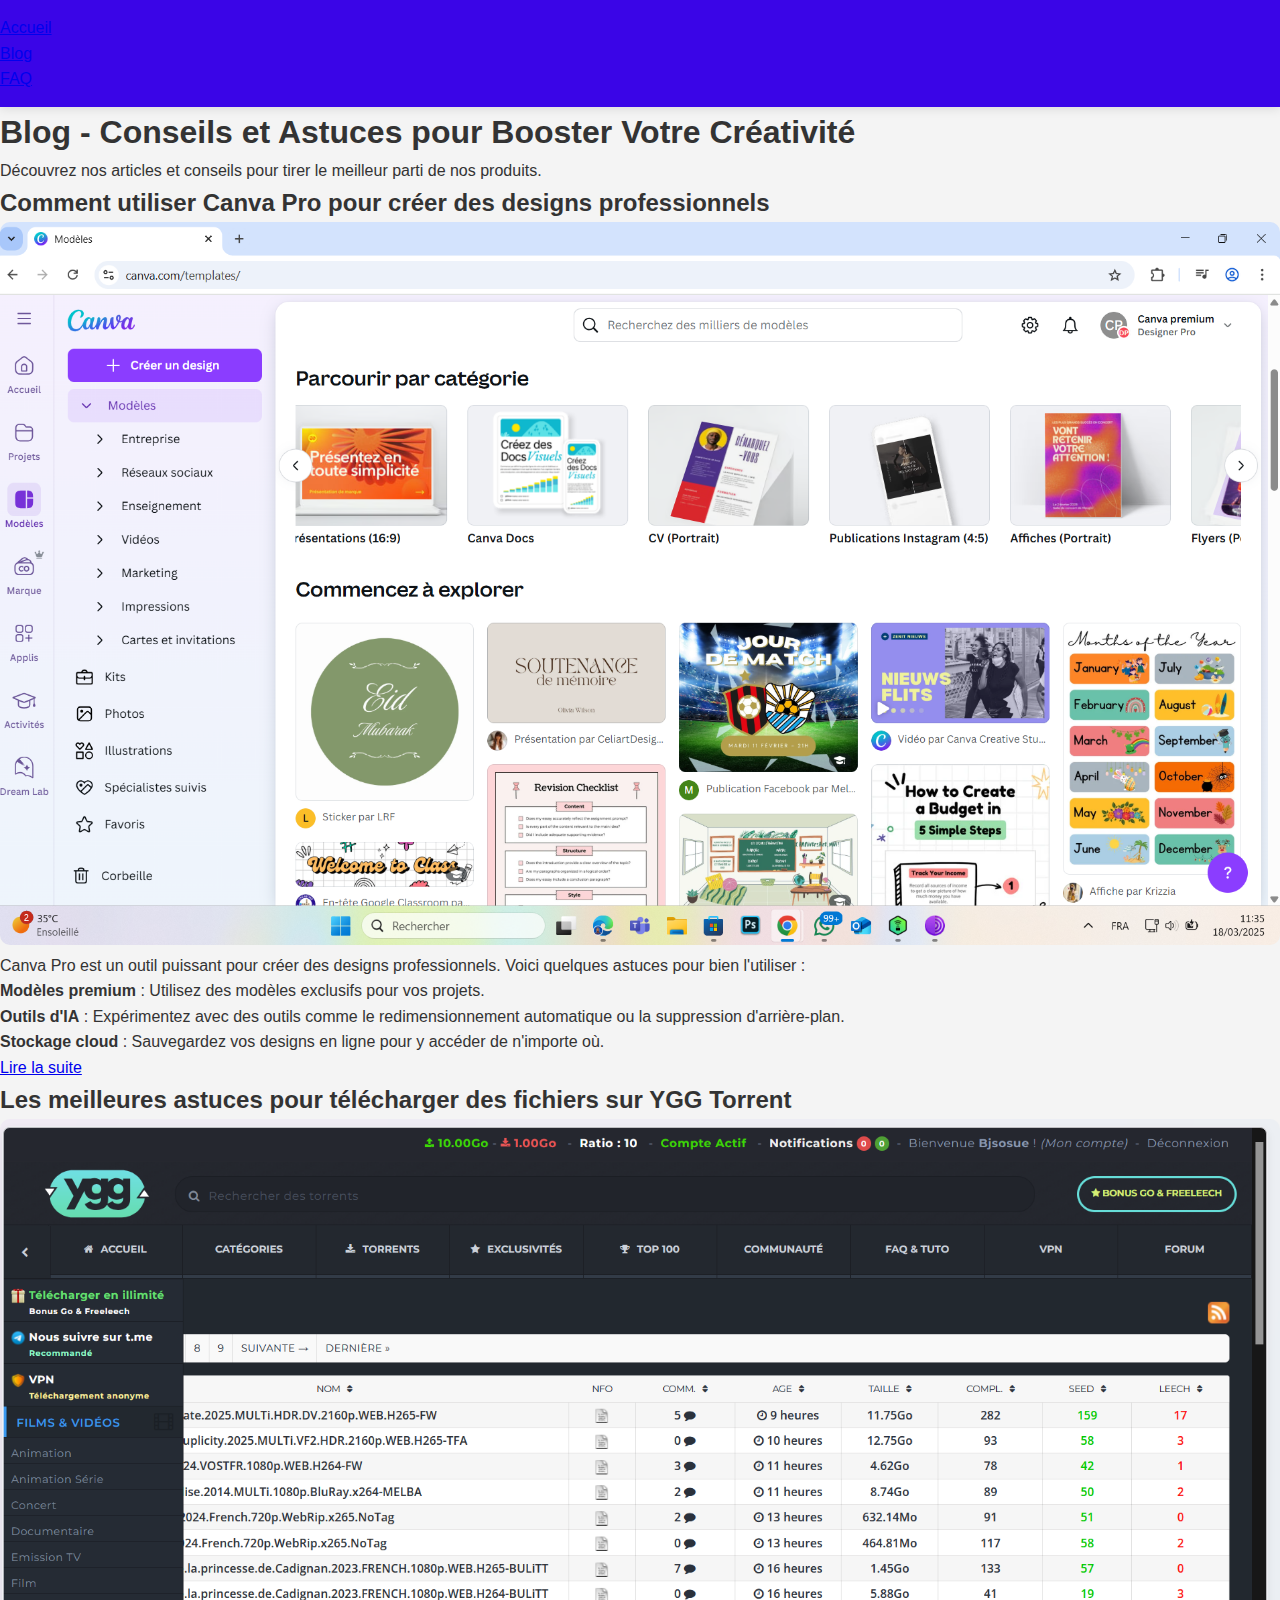
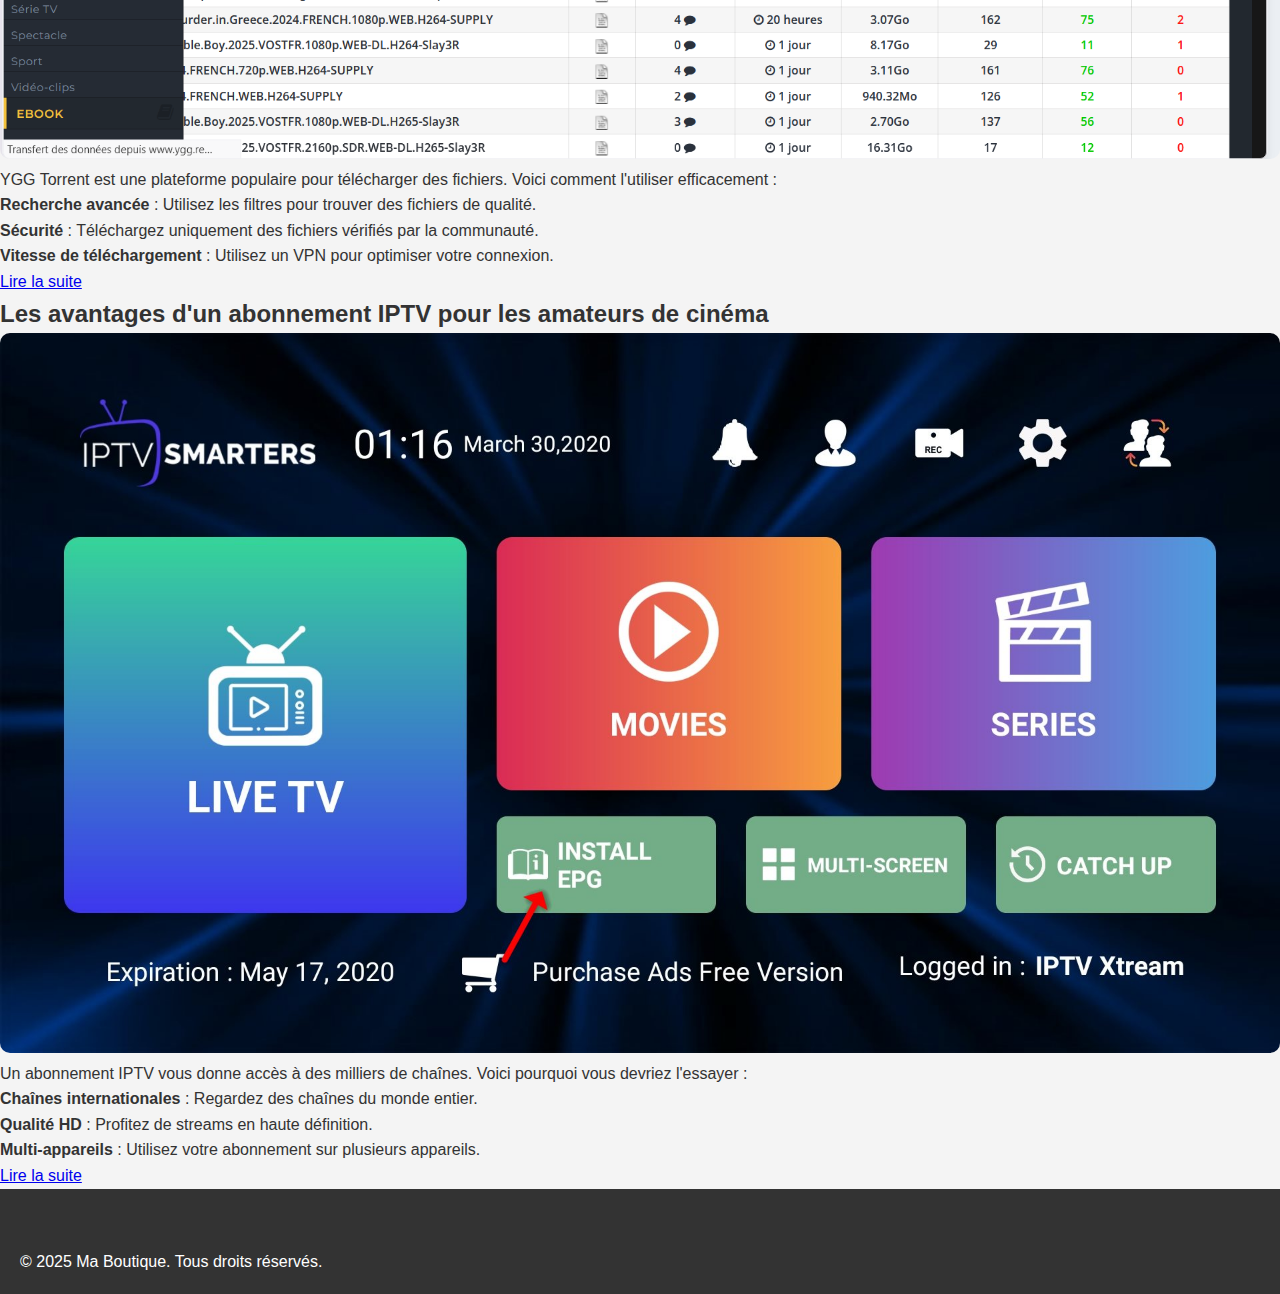
<file: blog.html>
<!DOCTYPE html>
<html lang="fr">
<head>
    <meta charset="UTF-8">
    <meta name="viewport" content="width=device-width, initial-scale=1.0">
    <title>Blog - Ma Boutique</title>
    <link rel="stylesheet" href="style.css">
</head>
<body>
    <!-- HEADER -->
    <header>
        <nav>
            <ul>
                <li><a href="index.html">Accueil</a></li>
                <li><a href="blog.html">Blog</a></li>
                <li><a href="faq.html">FAQ</a></li>
            </ul>
        </nav>
    </header>

    <!-- SECTION BLOG -->
    <section id="blog">
        <h1>Blog - Conseils et Astuces pour Booster Votre Créativité</h1>
        <p>Découvrez nos articles et conseils pour tirer le meilleur parti de nos produits.</p>

        <!-- Article 1 : Canva Pro -->
        <article>
            <h2>Comment utiliser Canva Pro pour créer des designs professionnels</h2>
            <img src="canvaimage.png" alt="Canva Pro Designs" style="width:100%; border-radius:10px;">
            <p>Canva Pro est un outil puissant pour créer des designs professionnels. Voici quelques astuces pour bien l'utiliser :</p>
            <ul>
                <li><strong>Modèles premium</strong> : Utilisez des modèles exclusifs pour vos projets.</li>
                <li><strong>Outils d'IA</strong> : Expérimentez avec des outils comme le redimensionnement automatique ou la suppression d'arrière-plan.</li>
                <li><strong>Stockage cloud</strong> : Sauvegardez vos designs en ligne pour y accéder de n'importe où.</li>
            </ul>
            <!-- Contenu caché -->
            <div class="more-content" style="display: none;">
                <p>Canva Pro offre également des fonctionnalités avancées comme :</p>
                <ul>
                    <li><strong>Collaboration en équipe</strong> : Travaillez en temps réel avec vos collègues.</li>
                    <li><strong>Planification des réseaux sociaux</strong> : Programmez et publiez vos posts directement depuis Canva.</li>
                    <li><strong>1 To de stockage cloud</strong> : Stockez tous vos designs en toute sécurité.</li>
                    <li><strong>Assistance client en ligne</strong> : Obtenez de l'aide rapidement en cas de besoin.</li>
                </ul>
                <p>Canva Pro est idéal pour les professionnels du marketing, les créateurs de contenu et les petites entreprises. Avec ses outils intuitifs et ses ressources abondantes, vous pouvez créer des designs époustouflants en quelques minutes.</p>
            </div>
            <!-- Lien "Lire la suite" -->
            <a href="#" class="read-more">Lire la suite</a>
        </article>

        <!-- Article 2 : YGG Torrent -->
        <article>
            <h2>Les meilleures astuces pour télécharger des fichiers sur YGG Torrent</h2>
            <img src="ygg.png" alt="YGG Torrent" style="width:100%; border-radius:10px;">
            <p>YGG Torrent est une plateforme populaire pour télécharger des fichiers. Voici comment l'utiliser efficacement :</p>
            <ul>
                <li><strong>Recherche avancée</strong> : Utilisez les filtres pour trouver des fichiers de qualité.</li>
                <li><strong>Sécurité</strong> : Téléchargez uniquement des fichiers vérifiés par la communauté.</li>
                <li><strong>Vitesse de téléchargement</strong> : Utilisez un VPN pour optimiser votre connexion.</li>
            </ul>
            <!-- Contenu caché -->
            <div class="more-content" style="display: none;">
                <p>YGG Torrent propose une vaste bibliothèque de fichiers, y compris des films, des séries, des jeux, et des logiciels. Voici quelques conseils supplémentaires :</p>
                <ul>
                    <li><strong>Utilisez un VPN</strong> : Protégez votre anonymat et évitez les restrictions géographiques.</li>
                    <li><strong>Vérifiez les commentaires</strong> : Lisez les avis des autres utilisateurs pour éviter les fichiers malveillants.</li>
                    <li><strong>Respectez les lois locales</strong> : Assurez-vous que le téléchargement est légal dans votre pays.</li>
                </ul>
                <p>YGG Torrent est une excellente ressource pour les amateurs de divertissement et les professionnels à la recherche de fichiers spécifiques.</p>
            </div>
            <!-- Lien "Lire la suite" -->
            <a href="#" class="read-more">Lire la suite</a>
        </article>

        <!-- Article 3 : IPTV -->
        <article>
            <h2>Les avantages d'un abonnement IPTV pour les amateurs de cinéma</h2>
            <img src="iptv.jpg" alt="IPTV" style="width:100%; border-radius:10px;">
            <p>Un abonnement IPTV vous donne accès à des milliers de chaînes. Voici pourquoi vous devriez l'essayer :</p>
            <ul>
                <li><strong>Chaînes internationales</strong> : Regardez des chaînes du monde entier.</li>
                <li><strong>Qualité HD</strong> : Profitez de streams en haute définition.</li>
                <li><strong>Multi-appareils</strong> : Utilisez votre abonnement sur plusieurs appareils.</li>
            </ul>
            <!-- Contenu caché -->
            <div class="more-content" style="display: none;">
                <p>Un abonnement IPTV offre également des avantages supplémentaires :</p>
                <ul>
                    <li><strong>Contenu à la demande</strong> : Regardez vos émissions préférées quand vous le souhaitez.</li>
                    <li><strong>Pas de publicité</strong> : Profitez d'une expérience de visionnage sans interruption.</li>
                    <li><strong>Support technique</strong> : Bénéficiez d'une assistance en cas de problème.</li>
                </ul>
                <p>Que vous soyez un amateur de sport, de films ou de séries, l'IPTV est une solution polyvalente et économique pour vos besoins de divertissement.</p>
            </div>
            <!-- Lien "Lire la suite" -->
            <a href="#" class="read-more">Lire la suite</a>
        </article>
    </section>

    <!-- FOOTER -->
    <footer>
        <p>&copy; 2025 Ma Boutique. Tous droits réservés.</p>
    </footer>

    <!-- JavaScript pour "Lire la suite" -->
    <script>
        // Sélectionner tous les liens "Lire la suite"
        const readMoreLinks = document.querySelectorAll('.read-more');

        // Ajouter un écouteur d'événement à chaque lien
        readMoreLinks.forEach(link => {
            link.addEventListener('click', function (e) {
                e.preventDefault(); // Empêcher le comportement par défaut du lien

                // Trouver le contenu caché associé
                const moreContent = this.previousElementSibling;

                // Basculer l'affichage du contenu caché
                if (moreContent.style.display === 'none' || moreContent.style.display === '') {
                    moreContent.style.display = 'block';
                    this.textContent = 'Lire moins'; // Changer le texte du lien
                } else {
                    moreContent.style.display = 'none';
                    this.textContent = 'Lire la suite'; // Revenir au texte initial
                }
            });
        });
    </script>
</body>
</html>
</file>
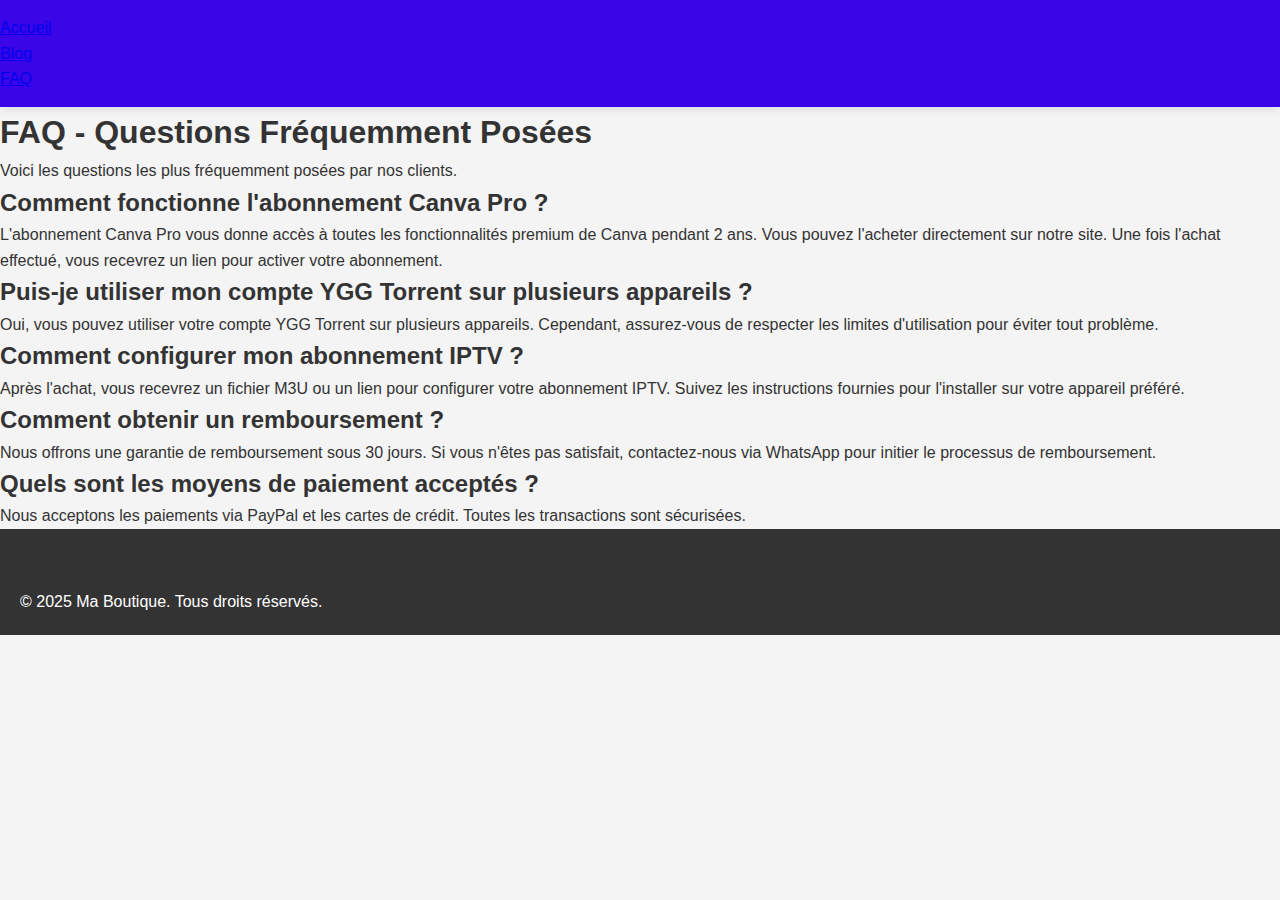
<file: faq.html>
<!DOCTYPE html>
<html lang="fr">
<head>
    <meta charset="UTF-8">
    <meta name="viewport" content="width=device-width, initial-scale=1.0">
    <title>FAQ - Ma Boutique</title>
    <link rel="stylesheet" href="style.css">
</head>
<body>
    <!-- HEADER -->
    <header>
        <nav>
            <ul>
                <li><a href="index.html">Accueil</a></li>
                <li><a href="blog.html" target="_blank">Blog</a></li>
                <li><a href="faq.html" target="_blank">FAQ</a></li>
            </ul>
        </nav>
    </header>

    <!-- SECTION FAQ -->
    <section id="faq">
        <h1>FAQ - Questions Fréquemment Posées</h1>
        <p>Voici les questions les plus fréquemment posées par nos clients.</p>

        <!-- Question 1 : Canva Pro -->
        <div class="faq-item">
            <h2>Comment fonctionne l'abonnement Canva Pro ?</h2>
            <p>L'abonnement Canva Pro vous donne accès à toutes les fonctionnalités premium de Canva pendant 2 ans. Vous pouvez l'acheter directement sur notre site. Une fois l'achat effectué, vous recevrez un lien pour activer votre abonnement.</p>
        </div>

        <!-- Question 2 : YGG Torrent -->
        <div class="faq-item">
            <h2>Puis-je utiliser mon compte YGG Torrent sur plusieurs appareils ?</h2>
            <p>Oui, vous pouvez utiliser votre compte YGG Torrent sur plusieurs appareils. Cependant, assurez-vous de respecter les limites d'utilisation pour éviter tout problème.</p>
        </div>

        <!-- Question 3 : IPTV -->
        <div class="faq-item">
            <h2>Comment configurer mon abonnement IPTV ?</h2>
            <p>Après l'achat, vous recevrez un fichier M3U ou un lien pour configurer votre abonnement IPTV. Suivez les instructions fournies pour l'installer sur votre appareil préféré.</p>
        </div>

        <!-- Question 4 : Remboursements -->
        <div class="faq-item">
            <h2>Comment obtenir un remboursement ?</h2>
            <p>Nous offrons une garantie de remboursement sous 30 jours. Si vous n'êtes pas satisfait, contactez-nous via WhatsApp pour initier le processus de remboursement.</p>
        </div>

        <!-- Question 5 : Paiements -->
        <div class="faq-item">
            <h2>Quels sont les moyens de paiement acceptés ?</h2>
            <p>Nous acceptons les paiements via PayPal et les cartes de crédit. Toutes les transactions sont sécurisées.</p>
        </div>
    </section>

    <!-- FOOTER -->
    <footer>
        <p>&copy; 2025 Ma Boutique. Tous droits réservés.</p>
    </footer>
</body>
</html>
</file>
<file: style.css>
/* ========== VARIABLES CSS & RESET ========== */
:root {
  --primary-color: #3a05e7;
  --primary-dark: #2a04b5;
  --secondary-color: #e9c46a;
  --dark-color: #333;
  --medium-color: #666;
  --light-color: #f9f9ff;
  --white: #fff;
  --shadow: 0 10px 30px rgba(0,0,0,0.1);
  --transition: all 0.4s cubic-bezier(0.175, 0.885, 0.32, 1.275);
}

* {
  margin: 0;
  padding: 0;
  box-sizing: border-box;
}

/* ========== GLOBAL STYLES ========== */
body {
  font-family: 'Segoe UI', Tahoma, Geneva, Verdana, sans-serif;
  background-color: #f4f4f4;
  color: #333;
  line-height: 1.6;
  overflow-x: hidden;
  position: relative;
  width: 100%;
}

/* ========== LOADER ========== */
.loader {
  position: fixed;
  top: 0;
  left: 0;
  width: 100%;
  height: 100%;
  background-color: #3a05e7;
  display: flex;
  justify-content: center;
  align-items: center;
  z-index: 1000;
  transition: opacity 0.5s, visibility 0.5s;
}

@keyframes spin {
  0% { transform: rotate(0deg); }
  100% { transform: rotate(360deg); }
}

.loader-spinner {
  width: 50px;
  height: 50px;
  border: 5px solid #f4f4f4;
  border-top-color: #e9c46a;
  border-radius: 50%;
  animation: spin 1s linear infinite;
}

.loader.hidden {
  opacity: 0;
  visibility: hidden;
}

/* ========== HEADER ========== */
header {
  background-color: #3a05e7;
  padding: 15px 0;
  position: sticky;
  top: 0;
  z-index: 100;
  box-shadow: 0 2px 10px rgba(0, 0, 0, 0.1);
}

.menu-container {
  position: relative;
  max-width: 1200px;
  margin: 0 auto;
  padding: 0 20px;
}

.hamburger {
  display: none;
  cursor: pointer;
  width: 30px;
  height: 25px;
  position: absolute;
  top: 20px;
  right: 20px;
  z-index: 1001;
}

.hamburger .bar {
  width: 100%;
  height: 3px;
  background-color: white;
  margin: 5px 0;
  border-radius: 5px;
  transition: all 0.3s ease;
}

.hamburger.active .bar:nth-child(1) {
  transform: translateY(8px) rotate(45deg);
}

.hamburger.active .bar:nth-child(2) {
  opacity: 0;
}

.hamburger.active .bar:nth-child(3) {
  transform: translateY(-8px) rotate(-45deg);
}

#menu-list {
  display: flex;
  justify-content: space-between;
  align-items: center;
  transition: all 0.3s ease;
}

#menu-list ul {
  display: flex;
  list-style: none;
}

#menu-list ul li {
  margin: 0 15px;
}

#menu-list ul li a {
  color: white;
  text-decoration: none;
  font-weight: 500;
  transition: color 0.3s ease;
  padding: 10px 0;
  position: relative;
}

#menu-list ul li a:hover {
  color: #e9c46a;
}

#menu-list ul li a::after {
  content: '';
  position: absolute;
  width: 0;
  height: 2px;
  background: #e9c46a;
  bottom: 0;
  left: 0;
  transition: width 0.3s ease;
}

#menu-list ul li a:hover::after {
  width: 100%;
}

.search-bar {
  display: flex;
  align-items: center;
}

#search-input {
  padding: 10px 15px;
  border: 1px solid #ccc;
  border-radius: 25px;
  font-size: 1rem;
  width: 200px;
  transition: all 0.3s ease;
  outline: none;
}

#search-input:focus {
  width: 250px;
  border-color: #128bf6;
  box-shadow: 0 0 5px rgba(18, 139, 246, 0.5);
}

#search-button {
  background-color: #128bf6;
  color: white;
  border: none;
  padding: 10px;
  border-radius: 50%;
  margin-left: 10px;
  cursor: pointer;
  transition: background-color 0.3s ease;
  width: 40px;
  height: 40px;
  display: flex;
  align-items: center;
  justify-content: center;
}

#search-button:hover {
  background-color: #0c7cd5;
}

#search-results {
  position: absolute;
  background-color: white;
  border: 1px solid #ccc;
  border-radius: 5px;
  box-shadow: 0 4px 8px rgba(0, 0, 0, 0.1);
  width: 300px;
  max-height: 300px;
  overflow-y: auto;
  display: none;
  z-index: 9999;
  top: 50px;
  right: 0;
}

#search-results div {
  padding: 10px;
  cursor: pointer;
  transition: background-color 0.2s ease;
  border-bottom: 1px solid #eee;
}

#search-results div:hover {
  background-color: #f0f8ff;
}

/* Styles pour masquer/afficher les articles */
.article {
  transition: all 0.3s ease;
}

.article.hidden {
  opacity: 0;
  transform: scale(0.9);
  pointer-events: none;
  height: 0;
  overflow: hidden;
  margin: 0;
  padding: 0;
  border: none;
}

/* HOME SECTION AVEC VIDEO */
.home-banner {
  position: relative;
  height: 100vh;
  min-height: 650px;
  display: flex;
  align-items: center;
  justify-content: center;
  color: white;
  text-align: center;
  overflow: hidden;
  background: linear-gradient(135deg, #1e6ce0 0%, #3a05e7 100%);
}

.banner-video {
  position: absolute;
  top: 50%;
  left: 50%;
  width: 100%;
  min-width: 100%;
  min-height: 100%;
  transform: translate(-50%, -50%);
  object-fit: cover;
  z-index: 0;
}

.banner-overlay {
  position: absolute;
  top: 0;
  left: 0;
  width: 100%;
  height: 100%;
  background-color: rgba(58, 5, 231, 0.4);
  z-index: 1;
}

.banner-content {
  position: relative;
  z-index: 2;
  max-width: 800px;
  padding: 0 20px;
  animation: fadeIn 1.5s ease-out;
}

.home-banner h1 {
  font-size: clamp(2.5rem, 5vw, 4rem);
  margin-bottom: 20px;
  text-shadow: 0 2px 10px rgba(0,0,0,0.3);
  line-height: 1.2;
}

.home-banner p {
  font-size: clamp(1.2rem, 2vw, 1.8rem);
  margin-bottom: 30px;
  text-shadow: 0 1px 5px rgba(0,0,0,0.3);
}

.cta-buttons {
  display: flex;
  justify-content: center;
  gap: 20px;
  position: relative;
  z-index: 2;
  flex-wrap: wrap;
}

.cta-btn {
  background-color: #e9c46a;
  color: #264653;
  padding: 15px 30px;
  text-decoration: none;
  font-weight: 600;
  border-radius: 30px;
  transition: all 0.3s ease;
  font-size: 1.1rem;
  animation: fadeInUp 1s ease-in-out;
}

.cta-btn.secondary {
  background-color: transparent;
  color: white;
  border: 2px solid white;
}

.cta-btn:hover {
  transform: translateY(-3px);
  box-shadow: 0 10px 20px rgba(0, 0, 0, 0.2);
}

.cta-btn.secondary:hover {
  background-color: rgba(255, 255, 255, 0.2);
}

/* CANVA PRO SECTION */
#canva-pro {
  padding: 80px 20px;
  text-align: center;
  background-color: #f4f4f4;
}

.canva-block {
  max-width: 800px;
  margin: 0 auto;
  background-color: white;
  border-radius: 15px;
  box-shadow: 0 10px 30px rgba(0, 0, 0, 0.1);
  padding: 40px;
  animation: slideIn 1s ease-out;
  position: relative;
  overflow: hidden;
}

.canva-block::after {
  content: '';
  position: absolute;
  top: 0;
  right: 0;
  width: 100px;
  height: 100px;
  background: url('decorative-shape.svg') no-repeat;
  opacity: 0.1;
}

#canva-pro h2 {
  font-size: 2.5em;
  color: #128bf6;
  margin-bottom: 20px;
}

#canva-pro p {
  font-size: 1.2em;
  margin-bottom: 20px;
  color: #555;
}

#canva-pro strong {
  color: #169bf4;
}

.canva-logo img {
  width: 150px;
  margin: 20px auto;
  animation: float 3s ease-in-out infinite;
}

.benefits-list {
  list-style-type: none;
  padding: 0;
  max-width: 600px;
  margin: 30px auto;
  text-align: left;
}

.benefits-list li {
  font-size: 1.1rem;
  margin-bottom: 15px;
  padding-left: 40px;
  position: relative;
  line-height: 1.6;
}

.benefits-list li::before {
  content: "✓";
  position: absolute;
  left: 0;
  color: #128bf6;
  font-size: 1.5em;
  font-weight: bold;
}

.paypal-btn {
  display: flex;
  flex-direction: column;
  align-items: center;
  gap: 15px;
  margin-top: 30px;
}

.pp-B5JXRGFYCRD6G {
  background-color: #128bf6;
  color: white;
  font-size: 1.2rem;
  padding: 15px 30px;
  border: none;
  border-radius: 30px;
  cursor: pointer;
  transition: all 0.3s ease;
  font-weight: bold;
}

.pp-B5JXRGFYCRD6G:hover {
  background-color: #0c7cd5;
  transform: translateY(-3px);
  box-shadow: 0 5px 15px rgba(18, 139, 246, 0.4);
}

.paypal-btn img {
  max-width: 100%;
  height: auto;
}

.paypal-btn section {
  font-size: 0.9rem;
  color: #666;
  display: flex;
  align-items: center;
  gap: 5px;
}

/* Section vidéo Canva */
.canva-video {
  max-width: 100%;
  margin: 0 auto;
  border-radius: 10px;
  overflow: hidden;
  box-shadow: 0 10px 30px rgba(0, 0, 0, 0.2);
  margin-top: -50px;
  position: relative;
  z-index: 2;
}

.canva-video video {
  width: 100%;
  height: 400px;
  object-fit: cover;
  border-radius: 10px;
  display: block;
}

/* ARTICLES SECTION */
#articles {
  padding: 80px 20px;
  background-color: #e9f1f5;
  text-align: center;
}

#articles h2 {
  font-size: 2.5em;
  margin-bottom: 40px;
  color: #264653;
  position: relative;
  display: inline-block;
}

#articles h2::after {
  content: '';
  position: absolute;
  width: 50%;
  height: 3px;
  background: #2a9d8f;
  bottom: -10px;
  left: 25%;
}

.articles-list {
  display: flex;
  flex-wrap: wrap;
  gap: 30px;
  justify-content: center;
  max-width: 1200px;
  margin: 0 auto;
}

.article {
  background-color: white;
  width: 280px;
  padding: 25px;
  border-radius: 15px;
  box-shadow: 0 5px 15px rgba(0, 0, 0, 0.1);
  transition: all 0.3s ease;
}

.article:hover {
  transform: translateY(-10px);
  box-shadow: 0 15px 30px rgba(0, 0, 0, 0.2);
}

.article img {
  width: 100%;
  height: 180px;
  object-fit: cover;
  border-radius: 10px;
  margin-bottom: 15px;
}

.article h3 {
  font-size: 1.3em;
  margin-top: 10px;
  margin-bottom: 10px;
  color: #333;
}

.article p {
  color: #666;
  margin-bottom: 20px;
  font-size: 0.95em;
  line-height: 1.6;
}

.buy-btn {
  background-color: #2a9d8f;
  color: white;
  padding: 12px 20px;
  text-decoration: none;
  border-radius: 30px;
  display: inline-block;
  margin-top: 10px;
  transition: all 0.3s ease;
  font-weight: 500;
  border: none;
  cursor: pointer;
  width: 100%;
  text-align: center;
}

.buy-btn:hover {
  background-color: #21867a;
  transform: translateY(-3px);
  box-shadow: 0 5px 15px rgba(42, 157, 143, 0.4);
}

/* ========== SECTION PRODUITS ========== */
.products-section {
  padding: 80px 20px;
  background-color: #f9f9f9;
  position: relative;
}

.products-section h2 {
  font-size: 2.5em;
  text-align: center;
  margin-bottom: 40px;
  color: #333;
  position: relative;
}

.products-section h2::after {
  content: '';
  position: absolute;
  width: 80px;
  height: 3px;
  background: #3a05e7;
  bottom: -10px;
  left: 50%;
  transform: translateX(-50%);
}

.products-scroll-container {
  position: relative;
  max-width: 1200px;
  margin: 0 auto;
  padding: 0 40px 40px;
  overflow: visible;
}

.products-container {
  display: flex;
  overflow-x: auto;
  scroll-behavior: smooth;
  gap: 25px;
  padding: 20px 10px 30px;
  scrollbar-width: none;
  -ms-overflow-style: none;
  scroll-snap-type: x mandatory;
  width: 100%;
  margin: 0;
  flex-wrap: nowrap;
  cursor: grab;
  user-select: none;
}

.products-container::-webkit-scrollbar {
  display: none;
}

/* Barre de navigation personnalisée */
.scroll-track {
  height: 8px;
  background: #e0e0e0;
  border-radius: 4px;
  margin: 25px 40px 0;
  position: relative;
  cursor: pointer;
}

.scroll-thumb {
  height: 100%;
  width: 100px;
  background: #3a05e7;
  border-radius: 4px;
  position: absolute;
  left: 0;
  top: 0;
  cursor: grab;
  transition: width 0.2s ease;
}

.scroll-thumb:active {
  cursor: grabbing;
}

.scroll-thumb:hover {
  background: #2a04c7;
}

/* Styles des produits */
.product {
  scroll-snap-align: start;
  background-color: white;
  border-radius: 8px;
  box-shadow: 0 4px 8px rgba(0, 0, 0, 0.1);
  padding: 20px;
  text-align: center;
  transition: all 0.3s ease;
  display: flex;
  flex-direction: column;
  height: 100%;
  min-width: 250px;
  flex: 0 0 auto;
}

.product:hover {
  transform: translateY(-5px);
  box-shadow: 0 8px 20px rgba(0, 0, 0, 0.15);
}

.product img {
  width: 100%;
  height: 200px;
  object-fit: cover;
  border-radius: 5px;
  margin-bottom: 15px;
}

.product h4 {
  font-size: 1.2em;
  color: #333;
  margin-bottom: 10px;
  font-weight: 600;
  line-height: 1.3;
}

.product p {
  color: #666;
  font-size: 0.95em;
  margin-bottom: 15px;
  flex-grow: 1;
  line-height: 1.5;
}

.product .price {
  font-size: 1.3em;
  color: #3a05e7;
  font-weight: bold;
  margin: 10px 0;
  text-align: center;
  padding: 5px 0;
}

.buy-btn {
  background-color: #3a05e7;
  color: white;
  padding: 12px 0;
  border-radius: 5px;
  text-decoration: none;
  display: inline-block;
  transition: all 0.3s ease;
  font-weight: 500;
  border: none;
  cursor: pointer;
  width: 100%;
  text-align: center;
  text-transform: uppercase;
  font-size: 0.9em;
  letter-spacing: 0.5px;
}

.buy-btn:hover {
  background-color: #2a04b5;
  transform: translateY(-2px);
  box-shadow: 0 4px 8px rgba(42, 4, 181, 0.2);
}

/* Boutons de navigation */
.scroll-btn {
  position: absolute;
  top: 50%;
  transform: translateY(-50%);
  background-color: rgba(0, 0, 0, 0.7);
  color: white;
  border: none;
  width: 40px;
  height: 40px;
  border-radius: 50%;
  cursor: pointer;
  font-size: 18px;
  z-index: 10;
  transition: all 0.3s ease;
  display: flex;
  align-items: center;
  justify-content: center;
}

.scroll-btn:hover {
  background-color: rgba(0, 0, 0, 0.9);
  transform: translateY(-50%) scale(1.1);
}

.scroll-left {
  left: 0;
}

.scroll-right {
  right: 0;
}

/* Responsive */
@media (max-width: 992px) {
  .products-scroll-container {
    padding: 0 30px 35px;
  }
  
  .product {
    min-width: 240px;
    max-width: 240px;
  }
  
  .scroll-track {
    margin: 20px 30px 0;
  }
  
  .scroll-btn {
    width: 35px;
    height: 35px;
    font-size: 16px;
  }
}

@media (max-width: 768px) {
  .products-section {
    padding: 60px 15px;
  }
  
  .products-scroll-container {
    padding: 0 20px 30px;
  }
  
  .scroll-track {
    margin: 15px 20px 0;
    height: 6px;
  }
  
  .scroll-thumb {
    width: 80px;
  }
  
  .products-container::after {
    content: "← Balayer →";
    display: block;
    position: absolute;
    bottom: 0;
    left: 50%;
    transform: translateX(-50%);
    color: #666;
    font-size: 0.8em;
    padding: 5px 10px;
    background: rgba(255,255,255,0.8);
    border-radius: 15px;
  }
}

@media (max-width: 576px) {
  .products-section h2 {
    font-size: 2em;
  }
  
  .product {
    min-width: 220px;
    max-width: 220px;
    padding: 15px;
  }
  
  .product img {
    height: 150px;
  }
  
  .scroll-track {
    height: 5px;
  }
  
  .scroll-thumb {
    width: 60px;
  }
  
  .scroll-btn {
    width: 30px;
    height: 30px;
    font-size: 14px;
  }
}

/* SECTION ABOUT */
.about-section {
  background: linear-gradient(135deg, #002f6c 0%, #001a3a 100%);
  color: white;
  padding: 80px 20px;
  text-align: center;
  position: relative;
  overflow: hidden;
}

.about-container {
  display: flex;
  flex-wrap: wrap;
  justify-content: space-between;
  align-items: center;
  max-width: 1100px;
  margin: auto;
  position: relative;
  z-index: 1;
}

.about-text {
  flex: 1;
  min-width: 300px;
  text-align: left;
  padding-right: 40px;
}

.about-logo {
  width: 180px;
  margin-bottom: 20px;
  border-radius: 10px;
}

.about-text h2 {
  font-size: 2.2em;
  font-weight: bold;
  margin-bottom: 15px;
  line-height: 1.3;
}

.about-text h3 {
  font-size: 1.5em;
  color: #e9c46a;
  margin-bottom: 20px;
}

.about-text p {
  font-size: 1.1em;
  margin-bottom: 15px;
  line-height: 1.6;
}

.about-stats {
  flex: 1;
  min-width: 300px;
  display: flex;
  flex-direction: column;
  gap: 25px;
}

.stat {
  background: rgba(255, 255, 255, 0.1);
  padding: 25px;
  border-radius: 15px;
  backdrop-filter: blur(5px);
  border: 1px solid rgba(255, 255, 255, 0.1);
  transition: all 0.3s ease;
}

.stat:hover {
  transform: translateY(-5px);
  background: rgba(255, 255, 255, 0.15);
}

.stat span {
  font-size: 2.5em;
  display: block;
  margin-bottom: 10px;
}

.stat h3 {
  font-size: 2em;
  margin: 10px 0;
}

.stat p {
  font-size: 1.1em;
  color: rgba(255, 255, 255, 0.8);
}

.customer-gallery {
  position: relative;
  margin-top: 50px;
  display: flex;
  justify-content: center;
  gap: 20px;
  flex-wrap: wrap;
}

.customer-img {
  width: 150px;
  height: 150px;
  border-radius: 15px;
  object-fit: cover;
  box-shadow: 0 10px 20px rgba(0, 0, 0, 0.3);
  transition: all 0.3s ease;
}

.customer-img:hover {
  transform: scale(1.1);
  z-index: 2;
}

.img1 { transform: rotate(-5deg); }
.img2 { transform: rotate(5deg); }
.img3 { transform: rotate(-3deg); }

/* SECTION PRODUITS MIS EN AVANT */
.featured-product-gallery {
  padding: 80px 20px;
  background-color: white;
  position: relative;
}

.featured-header {
  max-width: 1200px;
  margin: 0 auto 30px;
  display: flex;
  justify-content: space-between;
  align-items: center;
  padding: 0 20px;
}

.featured-product-title {
  font-size: 2.2em;
  font-weight: 700;
  color: #222;
  margin: 0;
  position: relative;
  display: inline-block;
}

.featured-product-title::after {
  content: '';
  position: absolute;
  width: 60px;
  height: 3px;
  background: #128bf6;
  bottom: -10px;
  left: 0;
}

.view-all {
  color: #128bf6;
  text-decoration: none;
  font-size: 1em;
  font-weight: 600;
  padding: 8px 16px;
  border-radius: 20px;
  transition: all 0.3s ease;
  display: inline-flex;
  align-items: center;
}

.view-all:hover {
  color: white;
  background-color: #128bf6;
  transform: translateY(-2px);
  box-shadow: 0 4px 8px rgba(18, 139, 246, 0.3);
}

.view-all i {
  margin-left: 5px;
  font-size: 0.9em;
}

.featured-product-slider {
  position: relative;
  max-width: 1200px;
  margin: 0 auto;
  padding: 0 40px;
}

.featured-product-container {
  display: flex;
  overflow-x: auto;
  scroll-behavior: smooth;
  gap: 25px;
  padding: 20px 10px;
  scrollbar-width: none;
  -ms-overflow-style: none;
  scroll-snap-type: x mandatory;
}

.featured-product-container::-webkit-scrollbar {
  display: none;
}

.featured-product {
  scroll-snap-align: start;
  background: white;
  padding: 20px;
  border-radius: 12px;
  text-align: center;
  transition: all 0.3s ease;
  cursor: pointer;
  min-width: 260px;
  max-width: 260px;
  box-shadow: 0 4px 12px rgba(0, 0, 0, 0.08);
  flex: 0 0 auto;
  display: flex;
  flex-direction: column;
}

.featured-product:hover {
  transform: translateY(-5px);
  box-shadow: 0 8px 20px rgba(0, 0, 0, 0.15);
}

.featured-product img {
  width: 100%;
  height: 220px;
  object-fit: cover;
  border-radius: 8px;
  margin-bottom: 15px;
}

.featured-product-name {
  font-weight: 600;
  margin: 10px 0 5px;
  font-size: 1.1em;
  color: #333;
  line-height: 1.3;
  flex-grow: 1;
}

.featured-product-price {
  color: #128bf6;
  font-size: 1.2em;
  font-weight: 700;
  margin-top: 10px;
}

.featured-prev, .featured-next {
  position: absolute;
  top: 50%;
  transform: translateY(-50%);
  background-color: rgba(255, 255, 255, 0.9);
  color: #333;
  border: none;
  width: 40px;
  height: 40px;
  border-radius: 50%;
  cursor: pointer;
  font-size: 18px;
  z-index: 10;
  transition: all 0.3s ease;
  display: flex;
  align-items: center;
  justify-content: center;
  box-shadow: 0 2px 8px rgba(0, 0, 0, 0.1);
  opacity: 0.9;
}

.featured-prev:hover, .featured-next:hover {
  background-color: #128bf6;
  color: white;
  transform: translateY(-50%) scale(1.1);
  opacity: 1;
}

.featured-prev[disabled], .featured-next[disabled] {
  opacity: 0.3;
  cursor: not-allowed;
}

.featured-prev {
  left: 0;
}

.featured-next {
  right: 0;
}

/* MODAL PRODUIT */
.featured-modal {
  display: none;
  position: fixed;
  z-index: 1000;
  left: 0;
  top: 0;
  width: 100%;
  height: 100%;
  background-color: rgba(0, 0, 0, 0.8);
  justify-content: center;
  align-items: center;
}

.featured-modal-content {
  background: white;
  padding: 40px;
  border-radius: 15px;
  max-width: 500px;
  width: 90%;
  text-align: center;
  position: relative;
  animation: modalFadeIn 0.3s ease-out;
}

.featured-modal img {
  width: 100%;
  max-height: 300px;
  object-fit: contain;
  border-radius: 10px;
  margin-bottom: 20px;
}

.featured-modal h3 {
  font-size: 1.8em;
  margin-bottom: 10px;
  color: #333;
}

.featured-modal p {
  font-size: 1.5em;
  color: #128bf6;
  font-weight: bold;
  margin-bottom: 30px;
}

.add-to-cart {
  background-color: #2a9d8f;
  color: white;
  border: none;
  padding: 15px 30px;
  border-radius: 30px;
  font-size: 1.1em;
  cursor: pointer;
  transition: all 0.3s ease;
  font-weight: 600;
  width: 100%;
}

.add-to-cart:hover {
  background-color: #21867a;
  transform: translateY(-3px);
  box-shadow: 0 5px 15px rgba(42, 157, 143, 0.4);
}

.featured-close {
  position: absolute;
  top: 15px;
  right: 20px;
  font-size: 30px;
  color: #aaa;
  cursor: pointer;
  transition: color 0.3s ease;
}

.featured-close:hover {
  color: #333;
}

/* SECTION AVIS CLIENTS */
#avis {
  padding: 80px 20px;
  background: linear-gradient(135deg, #264653 0%, #1d3557 100%);
  color: white;
}

#avis h2 {
  font-size: 2.5em;
  margin-bottom: 40px;
  text-align: center;
}

.avis-container {
  display: flex;
  flex-wrap: wrap;
  justify-content: center;
  gap: 30px;
  max-width: 1200px;
  margin: 0 auto;
}

.avis {
  background-color: rgba(255, 255, 255, 0.1);
  padding: 30px;
  border-radius: 15px;
  flex: 1;
  min-width: 250px;
  max-width: 350px;
  backdrop-filter: blur(5px);
  border: 1px solid rgba(255, 255, 255, 0.1);
  transition: all 0.3s ease;
}

.avis:hover {
  transform: translateY(-10px);
  background-color: rgba(255, 255, 255, 0.15);
  box-shadow: 0 15px 30px rgba(0, 0, 0, 0.3);
}

.rating {
  color: #e9c46a;
  font-size: 1.2em;
  margin-bottom: 15px;
}

.avis p {
  font-size: 1.1em;
  line-height: 1.6;
  margin-bottom: 20px;
  color: rgba(255, 255, 255, 0.9);
}

.avis strong {
  font-size: 1.1em;
  color: white;
  display: block;
  text-align: right;
  font-style: italic;
}

/* SECTION CONTACT */
#contact {
  padding: 80px 20px;
  background-color: white;
}

#contact h2 {
  font-size: 2.5em;
  margin-bottom: 40px;
  text-align: center;
  color: #333;
}

.contact-container {
  display: flex;
  flex-wrap: wrap;
  justify-content: center;
  gap: 50px;
  max-width: 1200px;
  margin: 0 auto;
}

.contact-info {
  flex: 1;
  min-width: 300px;
  text-align: left;
}

.contact-info h3 {
  font-size: 1.8em;
  margin-bottom: 20px;
  color: #333;
}

.contact-info p {
  font-size: 1.1em;
  margin-bottom: 15px;
  color: #555;
  display: flex;
  align-items: center;
  gap: 10px;
}

.contact-info i {
  width: 25px;
  color: #128bf6;
}

.contact-form {
  flex: 1;
  min-width: 300px;
  text-align: left;
}

.contact-form h3 {
  font-size: 1.8em;
  margin-bottom: 20px;
  color: #333;
}

.contact-form input,
.contact-form textarea {
  width: 100%;
  padding: 15px;
  margin-bottom: 20px;
  border: 1px solid #ddd;
  border-radius: 8px;
  font-size: 1em;
  transition: all 0.3s ease;
}

.contact-form input:focus,
.contact-form textarea:focus {
  border-color: #128bf6;
  box-shadow: 0 0 5px rgba(18, 139, 246, 0.3);
  outline: none;
}

.contact-form textarea {
  height: 150px;
  resize: vertical;
}

.contact-form button {
  background-color: #128bf6;
  color: white;
  border: none;
  padding: 15px 30px;
  border-radius: 8px;
  font-size: 1.1em;
  cursor: pointer;
  transition: all 0.3s ease;
  width: 100%;
}

.contact-form button:hover {
  background-color: #0c7cd5;
  transform: translateY(-3px);
  box-shadow: 0 5px 15px rgba(18, 139, 246, 0.4);
}

.social-media {
  display: flex;
  justify-content: center;
  gap: 20px;
  margin-top: 50px;
}

.social-media a {
  color: #128bf6;
  font-size: 2em;
  transition: all 0.3s ease;
}

.social-media a:hover {
  color: #0c7cd5;
  transform: translateY(-5px);
}

/* NEWSLETTER */
.newsletter {
  padding: 60px 20px;
  background: linear-gradient(135deg, #3a05e7 0%, #1e6ce0 100%);
  color: white;
  text-align: center;
}

.newsletter h2 {
  font-size: 2.2em;
  margin-bottom: 20px;
}

.newsletter p {
  font-size: 1.2em;
  margin-bottom: 30px;
  max-width: 600px;
  margin-left: auto;
  margin-right: auto;
}

.newsletter form {
  display: flex;
  max-width: 500px;
  margin: 0 auto;
}

.newsletter input {
  flex: 1;
  padding: 15px;
  border: none;
  border-radius: 30px 0 0 30px;
  font-size: 1em;
}

.newsletter button {
  background-color: #e9c46a;
  color: #264653;
  border: none;
  padding: 15px 30px;
  border-radius: 0 30px 30px 0;
  font-size: 1em;
  font-weight: bold;
  cursor: pointer;
  transition: all 0.3s ease;
}

.newsletter button:hover {
  background-color: #f4a261;
}

/* FOOTER */
footer {
  background-color: #222;
  color: white;
  padding: 60px 20px 20px;
}

.footer-container {
  display: flex;
  flex-wrap: wrap;
  justify-content: space-between;
  max-width: 1200px;
  margin: 0 auto;
  gap: 40px;
}

.footer-section {
  flex: 1;
  min-width: 250px;
}

.footer-section h3 {
  font-size: 1.5em;
  margin-bottom: 20px;
  color: #e9c46a;
}

.footer-section p {
  font-size: 1em;
  line-height: 1.6;
  color: #bbb;
  margin-bottom: 20px;
}

.footer-section ul {
  list-style: none;
}

.footer-section ul li {
  margin-bottom: 10px;
}

.footer-section ul li a {
  color: #bbb;
  text-decoration: none;
  transition: color 0.3s ease;
  font-size: 1em;
}

.footer-section ul li a:hover {
  color: white;
}

.copyright {
  text-align: center;
  margin-top: 40px;
  padding-top: 20px;
  border-top: 1px solid #444;
  color: #bbb;
  font-size: 0.9em;
}

/* STYLES COMPLETS POUR 20 PRODUITS */
.deals-section {
  padding: 80px 20px;
  background: #f8f9fa;
}

.section-header {
  text-align: center;
  margin-bottom: 50px;
}

.section-header h2 {
  font-size: 2.8rem;
  color: #3a05e7;
  margin-bottom: 15px;
}

.section-header p {
  font-size: 1.3rem;
  color: #666;
}

.deal-category {
  margin-bottom: 50px;
}

.category-title {
  font-size: 1.8rem;
  color: #333;
  margin-bottom: 25px;
  padding-bottom: 10px;
  border-bottom: 2px solid #e9c46a;
  display: inline-block;
}

.category-grid {
  display: grid;
  grid-template-columns: repeat(auto-fill, minmax(280px, 1fr));
  gap: 25px;
}

.deal-card {
  background: white;
  border-radius: 12px;
  overflow: hidden;
  box-shadow: 0 5px 15px rgba(0,0,0,0.08);
  transition: all 0.3s ease;
  position: relative;
}

.deal-card:hover {
  transform: translateY(-8px);
  box-shadow: 0 12px 25px rgba(0,0,0,0.15);
}

.deal-badge {
  position: absolute;
  top: 15px;
  right: 15px;
  background: #e9c46a;
  color: #264653;
  padding: 6px 15px;
  border-radius: 20px;
  font-weight: bold;
  font-size: 0.85rem;
  z-index: 2;
}

.deal-card img {
  width: 100%;
  height: 200px;
  object-fit: cover;
  border-bottom: 1px solid #eee;
}

.deal-content {
  padding: 20px;
}

.deal-content h4 {
  font-size: 1.3rem;
  margin-bottom: 12px;
  color: #333;
  min-height: 60px;
}

.deal-price {
  margin: 15px 0;
  font-weight: bold;
}

.old-price {
  text-decoration: line-through;
  color: #999;
  margin-right: 10px;
  font-size: 0.9rem;
}

.new-price {
  color: #3a05e7;
  font-size: 1.4rem;
}

.deal-desc {
  color: #666;
  margin-bottom: 20px;
  font-size: 0.95rem;
  min-height: 40px;
}

.deal-btn {
  display: inline-block;
  width: 100%;
  padding: 12px;
  background: #3a05e7;
  color: white;
  text-align: center;
  border-radius: 6px;
  text-decoration: none;
  font-weight: 600;
  transition: all 0.3s ease;
  border: none;
  cursor: pointer;
  font-size: 1rem;
}

.deal-btn:hover {
  background: #2a04b5;
  transform: translateY(-2px);
}

/* ========== SECTION PROFESSIONNELS ========== */
.pros-section {
  padding: 80px 20px;
  background-color: #f9f9f9;
  position: relative;
  overflow: hidden;
}

.pros-section .section-header {
  text-align: center;
  margin-bottom: 60px;
  max-width: 1200px;
  margin-left: auto;
  margin-right: auto;
}

.pros-section .section-header h2 {
  font-size: 3.2rem;
  color: #3a05e7;
  margin-bottom: 25px;
  line-height: 1.3;
}

.pros-section .section-header p {
  font-size: 1.2rem;
  color: #666;
  max-width: 700px;
  margin: 0 auto;
}

.pros-container {
  max-width: 1200px;
  margin: 0 auto;
  padding: 0 20px;
}

.pro-card {
  display: flex;
  background: white;
  border-radius: 12px;
  box-shadow: 0 8px 25px rgba(0,0,0,0.08);
  overflow: hidden;
  margin-bottom: 40px;
  transition: all 0.4s cubic-bezier(0.175, 0.885, 0.32, 1.1);
}

.pro-card:hover {
  transform: translateY(-8px);
  box-shadow: 0 15px 35px rgba(0,0,0,0.12);
}

.pro-image {
  flex: 0 0 45%;
  position: relative;
  min-height: 350px;
}

.pro-image img {
  width: 100%;
  height: 100%;
  object-fit: cover;
  transition: transform 0.5s ease;
}

.pro-card:hover .pro-image img {
  transform: scale(1.03);
}

.pro-content {
  flex: 1;
  padding: 40px;
  position: relative;
}

.pro-badge {
  position: absolute;
  top: 20px;
  right: 20px;
  background: #e9c46a;
  color: #264653;
  padding: 6px 18px;
  border-radius: 20px;
  font-weight: 700;
  font-size: 0.85rem;
  text-transform: uppercase;
  letter-spacing: 1px;
  box-shadow: 0 3px 10px rgba(233, 196, 106, 0.3);
  z-index: 3;
}

.pro-name {
  font-size: 4rem;
  color: #222;
  margin-bottom: 15px;
  font-weight: 700;
  text-align: center;
  letter-spacing: 1px; 
}

.pro-title {
  font-size: 2rem;
  color: #3a05e7;
  margin-bottom: 30px;
  font-weight: 600;
  display: flex;
  flex-direction: column;
  align-items: center;
  text-align: center;
}

.pro-title:after {
  content: "";
  flex: 1;
  height: 1px;
  background: #eee;
  margin-top: 15px;
  width: 80%;
}

.pro-desc {
  color: #555;
  line-height: 1.7;
  margin-bottom: 30px;
  font-size: 1.1rem;
}

.pro-contacts {
  margin-bottom: 35px;
}

.pro-contacts p {
  display: flex;
  align-items: center;
  margin-bottom: 12px;
  color: #444;
  font-size: 1rem;
}

.pro-contacts i {
  margin-right: 12px;
  color: #3a05e7;
  width: 20px;
  text-align: center;
  font-size: 1.1rem;
}

.pro-actions {
  display: flex;
  gap: 15px;
  flex-wrap: wrap;
  justify-content: center;
}

.pro-btn {
  padding: 14px 28px;
  border-radius: 8px;
  text-decoration: none;
  font-weight: 600;
  transition: all 0.3s ease;
  display: inline-flex;
  align-items: center;
  justify-content: center;
  font-size: 1rem;
  min-width: 180px;
  text-align: center;
}

.pro-btn i {
  margin-right: 8px;
  font-size: 0.9rem;
}

.pro-btn.primary {
  background: #3a05e7;
  color: white;
  box-shadow: 0 4px 15px rgba(58, 5, 231, 0.2);
}

.pro-btn.secondary {
  border: 2px solid #3a05e7;
  color: #3a05e7;
  background: white;
}

.pro-btn:hover {
  transform: translateY(-3px);
  box-shadow: 0 7px 20px rgba(0,0,0,0.12);
}

.pro-btn.primary:hover {
  background: #2a04b5;
  box-shadow: 0 7px 20px rgba(42, 4, 181, 0.3);
}

.pro-btn.secondary:hover {
  background: #f8f7ff;
  border-color: #2a04b5;
  color: #2a04b5;
}

/* Responsive styles for professionals section */
@media (max-width: 992px) {
  .pro-card {
    flex-direction: column;
  }
  
  .pro-image {
    flex: none;
    min-height: 300px;
  }
  
  .pro-content {
    padding: 30px;
  }
  
  .pro-name {
    font-size: 2rem;
  }
}

@media (max-width: 768px) {
  .pros-section {
    padding: 60px 15px;
  }
  
  .pros-section .section-header h2 {
    font-size: 2.2rem;
  }
  
  .pro-card {
    margin-bottom: 30px;
  }
  
  .pro-image {
    min-height: 250px;
  }
  
  .pro-content {
    padding: 25px;
  }
  
  .pro-name {
    font-size: 1.6rem;
  }
  
  .pro-title {
    font-size: 1.1rem;
  }
  
  .pro-btn {
    min-width: 150px;
    padding: 12px 20px;
  }
}

@media (max-width: 576px) {
  .pros-section .section-header h2 {
    font-size: 2rem;
  }
  
  .pros-section .section-header p {
    font-size: 1rem;
  }
  
  .pro-name {
    font-size: 1.4rem;
  }
  
  .pro-desc {
    font-size: 1rem;
  }
  
  .pro-actions {
    flex-direction: column;
    align-items: center;
  }
  
  .pro-btn {
    width: 100%;
  }
}

/* ========== STYLES GÉNÉRAUX PORTFOLIO ========== */
.portfolio-container {
  max-width: 1200px;
  margin: 0 auto;
  padding: 40px 20px;
  font-family: 'Segoe UI', sans-serif;
  color: #333;
}

.portfolio-header {
  text-align: center;
  margin-bottom: 60px;
  padding-bottom: 30px;
  border-bottom: 1px solid #eee;
}

.portfolio-header h1 {
  font-size: 2.5rem;
  color: #3a05e7;
  margin-bottom: 10px;
  font-weight: 700;
}

.subtitle {
  font-size: 1.2rem;
  color: #666;
  margin-bottom: 30px;
  font-weight: 400;
}

.portfolio-cta {
  display: inline-block;
  background: #3a05e7;
  color: white;
  padding: 15px 30px;
  border-radius: 30px;
  text-decoration: none;
  font-weight: 600;
  transition: all 0.3s ease;
  border: none;
  cursor: pointer;
  font-size: 1rem;
}

.portfolio-cta:hover {
  background: #2a04b5;
  transform: translateY(-3px);
  box-shadow: 0 5px 15px rgba(58, 5, 231, 0.3);
}

/* ========== SECTION HERO ========== */
.portfolio-hero {
  display: flex;
  flex-wrap: wrap;
  align-items: center;
  justify-content: space-between;
  gap: 40px;
  margin-bottom: 80px;
}

.hero-content {
  flex: 1;
  min-width: 300px;
}

.hero-content h1 {
  font-size: 3rem;
  color: #3a05e7;
  margin-bottom: 15px;
  line-height: 1.2;
}

.hero-content h2 {
  font-size: 1.8rem;
  color: #666;
  margin-bottom: 20px;
  font-weight: 400;
}

.hero-content p {
  font-size: 1.2rem;
  margin-bottom: 30px;
  line-height: 1.6;
}

.hero-buttons {
  display: flex;
  gap: 15px;
  flex-wrap: wrap;
}

.hero-image {
  flex: 1;
  min-width: 300px;
  border-radius: 15px;
  overflow: hidden;
  box-shadow: 0 15px 30px rgba(0,0,0,0.1);
}

.hero-image img {
  width: 100%;
  height: auto;
  display: block;
  transition: transform 0.5s ease;
}

.hero-image:hover img {
  transform: scale(1.05);
}

/* ========== SECTION À PROPOS ========== */
.portfolio-about-section {
  padding: 80px 0;
  background: #f9f9ff;
  margin: 40px 0;
  border-radius: 15px;
}

.portfolio-about-container {
  display: flex;
  flex-wrap: wrap;
  gap: 40px;
  align-items: center;
}

.portfolio-about-text {
  flex: 2;
  min-width: 300px;
}

.portfolio-about-text h2 {
  font-size: 2rem;
  color: #3a05e7;
  margin-bottom: 20px;
}

.portfolio-about-text p {
  font-size: 1.1rem;
  line-height: 1.8;
  margin-bottom: 25px;
  color: #555;
}

.skills-container {
  display: flex;
  gap: 30px;
  margin-top: 30px;
  flex-wrap: wrap;
}

.skill-category {
  flex: 1;
  min-width: 200px;
}

.skill-category h3 {
  color: #3a05e7;
  margin-bottom: 15px;
  font-size: 1.3rem;
}

.skill-category ul {
  list-style: none;
  padding: 0;
}

.skill-category li {
  margin-bottom: 10px;
  position: relative;
  padding-left: 25px;
  font-size: 1.1rem;
}

.skill-category li:before {
  content: "•";
  color: #3a05e7;
  position: absolute;
  left: 0;
  font-weight: bold;
  font-size: 1.3rem;
}

.download-cv {
  display: inline-block;
  margin-top: 20px;
  padding: 12px 25px;
  background: #3a05e7;
  color: white;
  border-radius: 30px;
  text-decoration: none;
  font-weight: 600;
  transition: all 0.3s ease;
}

.download-cv:hover {
  background: #2a04b5;
  transform: translateY(-3px);
}

.portfolio-about-stats {
  flex: 1;
  min-width: 250px;
  display: grid;
  grid-template-columns: repeat(auto-fit, minmax(120px, 1fr));
  gap: 20px;
}

.portfolio-stat {
  text-align: center;
  padding: 25px 15px;
  background: white;
  border-radius: 10px;
  box-shadow: 0 5px 15px rgba(0,0,0,0.05);
  transition: transform 0.3s ease;
}

.portfolio-stat:hover {
  transform: translateY(-5px);
}

.portfolio-stat span {
  font-size: 2.5rem;
  display: block;
  margin-bottom: 10px;
}

.portfolio-stat h3 {
  font-size: 1.8rem;
  color: #3a05e7;
  margin-bottom: 5px;
}

.portfolio-stat p {
  font-size: 0.9rem;
  color: #666;
}

/* ========== SECTION PORTFOLIO ========== */
.portfolio-section {
  padding: 100px 20px;
  text-align: center;
}

.section-header {
  max-width: 800px;
  margin: 0 auto 80px;
}

.section-header h2 {
  font-size: 3rem;
  font-weight: 800;
  color: var(--primary-color);
  margin-bottom: 20px;
  line-height: 1.2;
}

.section-header p {
  font-size: 1.3rem;
  color: var(--medium-color);
  font-weight: 400;
}

.portfolio-filter {
  display: flex;
  justify-content: center;
  flex-wrap: wrap;
  gap: 15px;
  margin-bottom: 60px;
}

.filter-btn {
  padding: 15px 30px;
  background: transparent;
  border: 2px solid var(--primary-color);
  color: var(--primary-color);
  border-radius: 50px;
  font-weight: 700;
  cursor: pointer;
  transition: var(--transition);
  font-size: 1.1rem;
}

.filter-btn.active, .filter-btn:hover {
  background: var(--primary-color);
  color: var(--white);
  transform: translateY(-5px);
  box-shadow: 0 10px 30px rgba(58, 5, 231, 0.3);
}

.portfolio-grid {
  display: grid;
  grid-template-columns: repeat(auto-fill, minmax(350px, 1fr));
  gap: 40px;
  max-width: 1200px;
  margin: 0 auto;
}

.portfolio-item {
  position: relative;
  border-radius: 20px;
  overflow: hidden;
  box-shadow: var(--shadow);
  aspect-ratio: 1/1;
  transition: var(--transition);
}

.portfolio-item:hover {
  transform: translateY(-10px);
  box-shadow: 0 25px 60px rgba(0,0,0,0.15);
}

.portfolio-item img, 
.portfolio-item video {
  width: 100%;
  height: 100%;
  object-fit: cover;
  display: block;
  transition: transform 0.8s cubic-bezier(0.175, 0.885, 0.32, 1.275);
}

.portfolio-item:hover img, 
.portfolio-item:hover video {
  transform: scale(1.1);
}

.item-overlay {
  position: absolute;
  top: 0;
  left: 0;
  width: 100%;
  height: 100%;
  background: rgba(58, 5, 231, 0.95);
  color: var(--white);
  display: flex;
  flex-direction: column;
  justify-content: center;
  align-items: center;
  opacity: 0;
  transition: opacity 0.4s ease;
  padding: 30px;
  text-align: center;
}

.portfolio-item:hover .item-overlay {
  opacity: 1;
}

.item-overlay h3 {
  font-size: 2rem;
  font-weight: 800;
  margin-bottom: 15px;
  transform: translateY(20px);
  transition: transform 0.4s ease 0.1s;
}

.item-overlay p {
  font-size: 1.2rem;
  margin-bottom: 30px;
  max-width: 80%;
  transform: translateY(20px);
  transition: transform 0.4s ease 0.2s;
}

.portfolio-item:hover .item-overlay h3,
.portfolio-item:hover .item-overlay p {
  transform: translateY(0);
}

.view-btn {
  background: var(--white);
  color: var(--primary-color);
  border: none;
  padding: 15px 35px;
  border-radius: 50px;
  font-weight: 700;
  cursor: pointer;
  transition: var(--transition);
  font-size: 1.1rem;
  transform: translateY(20px);
  transition: transform 0.4s ease 0.3s, background 0.3s ease;
}

.portfolio-item:hover .view-btn {
  transform: translateY(0);
}

.view-btn:hover {
  background: #f0f0ff;
  transform: translateY(-3px) scale(1.05);
}

.portfolio-cta {
  margin-top: 80px;
}

/* ========== SECTION SERVICES ========== */
.services-section {
  padding: 100px 20px;
  background: var(--light-color);
}

.services-grid {
  display: grid;
  grid-template-columns: repeat(auto-fill, minmax(250px, 1fr));
  gap: 30px;
  max-width: 1200px;
  margin: 0 auto;
}

.service-card {
  background: var(--white);
  padding: 40px 30px;
  border-radius: 20px;
  box-shadow: var(--shadow);
  transition: var(--transition);
  text-align: center;
}

.service-card:hover {
  transform: translateY(-10px);
  box-shadow: 0 25px 60px rgba(0,0,0,0.15);
}

.service-icon {
  width: 80px;
  height: 80px;
  background: rgba(58, 5, 231, 0.1);
  border-radius: 50%;
  display: flex;
  align-items: center;
  justify-content: center;
  margin: 0 auto 30px;
  color: var(--primary-color);
  font-size: 2rem;
  transition: var(--transition);
}

.service-card:hover .service-icon {
  background: var(--primary-color);
  color: var(--white);
  transform: scale(1.1);
}

.service-card h3 {
  font-size: 1.5rem;
  margin-bottom: 20px;
  color: var(--dark-color);
}

.service-card ul {
  list-style: none;
  margin-bottom: 30px;
  text-align: left;
}

.service-card li {
  margin-bottom: 10px;
  position: relative;
  padding-left: 25px;
}

.service-card li::before {
  content: "•";
  color: var(--primary-color);
  position: absolute;
  left: 0;
  font-weight: bold;
  font-size: 1.5rem;
  line-height: 1;
}

.service-link {
  color: var(--primary-color);
  text-decoration: none;
  font-weight: 700;
  transition: var(--transition);
  display: inline-flex;
  align-items: center;
}

.service-link:hover {
  color: var(--primary-dark);
  transform: translateX(5px);
}

.service-link i {
  margin-left: 5px;
}

/* ========== SECTION PROCESS ========== */
.process-section {
  padding: 100px 20px;
  text-align: center;
  background: var(--white);
}

.process-steps {
  display: flex;
  flex-wrap: wrap;
  justify-content: center;
  gap: 30px;
  max-width: 1200px;
  margin: 0 auto;
}

.process-step {
  flex: 1;
  min-width: 200px;
  max-width: 250px;
  padding: 40px 20px;
  background: var(--light-color);
  border-radius: 20px;
  box-shadow: var(--shadow);
  transition: var(--transition);
  position: relative;
}

.process-step:hover {
  transform: translateY(-10px);
  box-shadow: 0 25px 60px rgba(0,0,0,0.15);
}

.step-number {
  width: 60px;
  height: 60px;
  background: var(--primary-color);
  color: var(--white);
  border-radius: 50%;
  display: flex;
  align-items: center;
  justify-content: center;
  font-size: 1.8rem;
  font-weight: 700;
  margin: 0 auto 20px;
  transition: var(--transition);
}

.process-step:hover .step-number {
  background: var(--primary-dark);
  transform: scale(1.1);
}

.process-step h3 {
  font-size: 1.5rem;
  margin-bottom: 15px;
  color: var(--dark-color);
}

.process-step p {
  color: var(--medium-color);
  font-size: 1.1rem;
}

/* ========== SECTION TESTIMONIALS ========== */
.testimonials-section {
  padding: 100px 20px;
  background: var(--light-color);
  text-align: center;
}

.testimonials-container {
  display: flex;
  flex-wrap: wrap;
  justify-content: center;
  gap: 30px;
  max-width: 1200px;
  margin: 0 auto;
}

.testimonial {
  flex: 1;
  min-width: 300px;
  max-width: 500px;
  background: var(--white);
  padding: 40px;
  border-radius: 20px;
  box-shadow: var(--shadow);
  transition: var(--transition);
  text-align: left;
}

.testimonial:hover {
  transform: translateY(-10px);
  box-shadow: 0 25px 60px rgba(0,0,0,0.15);
}

.client-info {
  display: flex;
  align-items: center;
  margin-bottom: 30px;
}

.client-info img {
  width: 70px;
  height: 70px;
  border-radius: 50%;
  object-fit: cover;
  margin-right: 20px;
}

.client-info h4 {
  font-size: 1.3rem;
  color: var(--dark-color);
  margin-bottom: 5px;
}

.client-info p {
  color: var(--medium-color);
  font-size: 0.9rem;
}

.rating {
  color: var(--secondary-color);
  font-size: 1.2rem;
  margin-bottom: 20px;
}

.testimonial-content p {
  font-size: 1.1rem;
  line-height: 1.8;
  color: var(--dark-color);
  font-style: italic;
}

/* ========== SECTION CONTACT ========== */
.contact-section {
  padding: 100px 20px;
  background: var(--white);
  text-align: center;
}

.contact-container {
  display: flex;
  flex-wrap: wrap;
  justify-content: center;
  gap: 60px;
  max-width: 1200px;
  margin: 0 auto;
}

.contact-info {
  flex: 1;
  min-width: 300px;
  text-align: left;
}

.contact-info h3 {
  font-size: 2rem;
  color: var(--dark-color);
  margin-bottom: 30px;
  position: relative;
}

.contact-info h3::after {
  content: '';
  position: absolute;
  width: 60px;
  height: 3px;
  background: var(--primary-color);
  bottom: -10px;
  left: 0;
}

.contact-info p {
  font-size: 1.2rem;
  margin-bottom: 20px;
  color: var(--medium-color);
  display: flex;
  align-items: center;
  gap: 15px;
}

.contact-info i {
  width: 30px;
  height: 30px;
  background: rgba(58, 5, 231, 0.1);
  color: var(--primary-color);
  border-radius: 50%;
  display: flex;
  align-items: center;
  justify-content: center;
  font-size: 1rem;
}

.social-links {
  display: flex;
  gap: 20px;
  margin-top: 40px;
}

.social-links a {
  width: 50px;
  height: 50px;
  background: rgba(58, 5, 231, 0.1);
  color: var(--primary-color);
  border-radius: 50%;
  display: flex;
  align-items: center;
  justify-content: center;
  font-size: 1.5rem;
  transition: var(--transition);
}

.social-links a:hover {
  background: var(--primary-color);
  color: var(--white);
  transform: translateY(-5px);
}

.contact-form {
  flex: 1;
  min-width: 300px;
  background: var(--light-color);
  padding: 40px;
  border-radius: 20px;
  box-shadow: var(--shadow);
}

.form-group {
  margin-bottom: 20px;
}

.form-group input,
.form-group textarea,
.form-group select {
  width: 100%;
  padding: 15px 20px;
  border: 2px solid rgba(58, 5, 231, 0.1);
  border-radius: 10px;
  font-size: 1rem;
  transition: var(--transition);
  background: var(--white);
}

.form-group input:focus,
.form-group textarea:focus,
.form-group select:focus {
  border-color: var(--primary-color);
  outline: none;
  box-shadow: 0 0 0 3px rgba(58, 5, 231, 0.1);
}

.form-group textarea {
  min-height: 150px;
  resize: vertical;
}

.form-group select {
  appearance: none;
  background-image: url("data:image/svg+xml;charset=UTF-8,%3csvg xmlns='http://www.w3.org/2000/svg' viewBox='0 0 24 24' fill='none' stroke='currentColor' stroke-width='2' stroke-linecap='round' stroke-linejoin='round'%3e%3cpolyline points='6 9 12 15 18 9'%3e%3c/polyline%3e%3c/svg%3e");
  background-repeat: no-repeat;
  background-position: right 20px center;
  background-size: 1em;
}

/* ========== FOOTER ========== */
footer {
  background: var(--dark-color);
  color: var(--white);
  padding: 60px 20px 20px;
}

.footer-container {
  display: flex;
  flex-wrap: wrap;
  justify-content: space-between;
  gap: 40px;
  max-width: 1200px;
  margin: 0 auto;
}

.footer-section {
  flex: 1;
  min-width: 200px;
}

.footer-section h3 {
  font-size: 1.5rem;
  color: var(--secondary-color);
  margin-bottom: 20px;
  position: relative;
  display: inline-block;
}

.footer-section h3::after {
  content: '';
  position: absolute;
  width: 40px;
  height: 3px;
  background: var(--primary-color);
  bottom: -10px;
  left: 0;
}

.footer-section p {
  font-size: 1rem;
  line-height: 1.8;
  color: rgba(255,255,255,0.7);
  margin-bottom: 20px;
}

.footer-section ul {
  list-style: none;
}

.footer-section li {
  margin-bottom: 15px;
}

.footer-section a {
  color: rgba(255,255,255,0.7);
  text-decoration: none;
  transition: color 0.3s ease;
  font-size: 1rem;
}

.footer-section a:hover {
  color: var(--white);
}

.copyright {
  text-align: center;
  margin-top: 60px;
  padding-top: 20px;
  border-top: 1px solid rgba(255,255,255,0.1);
  color: rgba(255,255,255,0.5);
  font-size: 0.9rem;
}

/* ========== MODAL ========== */
.portfolio-modal {
  display: none;
  position: fixed;
  top: 0;
  left: 0;
  width: 100%;
  height: 100%;
  background: rgba(0,0,0,0.95);
  z-index: 10000;
  overflow-y: auto;
  padding: 50px 20px;
}

.modal-content {
  background: var(--white);
  max-width: 1200px;
  margin: 0 auto;
  border-radius: 25px;
  overflow: hidden;
  position: relative;
  animation: modalFadeIn 0.6s cubic-bezier(0.175, 0.885, 0.32, 1.275);
  box-shadow: 0 30px 80px rgba(0,0,0,0.3);
}

.close-modal {
  position: absolute;
  top: 25px;
  right: 25px;
  width: 50px;
  height: 50px;
  background: var(--primary-color);
  color: var(--white);
  border-radius: 50%;
  display: flex;
  align-items: center;
  justify-content: center;
  font-size: 24px;
  cursor: pointer;
  z-index: 10;
  transition: var(--transition);
  box-shadow: 0 5px 20px rgba(58, 5, 231, 0.4);
}

.close-modal:hover {
  background: var(--primary-dark);
  transform: rotate(90deg) scale(1.1);
}

.modal-header {
  padding: 50px 50px 30px;
  text-align: center;
  background: var(--light-color);
  position: relative;
}

.modal-header h2 {
  font-size: 3rem;
  font-weight: 800;
  color: var(--primary-color);
  margin-bottom: 15px;
}

.modal-header p {
  font-size: 1.3rem;
  color: var(--medium-color);
  font-weight: 500;
}

.modal-body {
  display: flex;
  flex-wrap: wrap;
}

.modal-gallery {
  flex: 2;
  min-width: 300px;
  padding: 40px;
}

.modal-gallery img {
  width: 100%;
  border-radius: 15px;
  margin-bottom: 30px;
  box-shadow: 0 15px 40px rgba(0,0,0,0.1);
  transition: transform 0.3s ease;
}

.modal-gallery img:hover {
  transform: scale(1.02);
}

.modal-details {
  flex: 1;
  min-width: 300px;
  padding: 40px;
  background: var(--light-color);
}

.modal-details h3 {
  font-size: 2rem;
  color: var(--primary-color);
  margin-bottom: 30px;
  font-weight: 800;
  position: relative;
}

.modal-details h3::after {
  content: '';
  position: absolute;
  width: 60px;
  height: 4px;
  background: var(--secondary-color);
  bottom: -15px;
  left: 0;
}

.modal-details p {
  font-size: 1.2rem;
  line-height: 1.8;
  margin-bottom: 40px;
  color: var(--medium-color);
}

.project-info {
  display: grid;
  grid-template-columns: repeat(auto-fit, minmax(200px, 1fr));
  gap: 30px;
  margin-top: 40px;
}

.project-info h4 {
  font-size: 1.1rem;
  color: var(--medium-color);
  margin-bottom: 10px;
  font-weight: 600;
}

.project-info p {
  font-size: 1.3rem;
  color: var(--dark-color);
  font-weight: 700;
  margin-bottom: 0;
}

/* ========== BACK TO TOP BUTTON ========== */
.back-to-top {
  position: fixed;
  bottom: 40px;
  right: 40px;
  width: 70px;
  height: 70px;
  background: var(--primary-color);
  color: var(--white);
  border-radius: 50%;
  display: flex;
  align-items: center;
  justify-content: center;
  font-size: 28px;
  cursor: pointer;
  z-index: 99;
  opacity: 0;
  visibility: hidden;
  transition: var(--transition);
  box-shadow: 0 10px 40px rgba(58, 5, 231, 0.4);
  transform: translateY(20px);
}

.back-to-top.visible {
  opacity: 1;
  visibility: visible;
  transform: translateY(0);
}

.back-to-top:hover {
  background: var(--primary-dark);
  transform: translateY(-10px) scale(1.1);
  box-shadow: 0 15px 50px rgba(42, 4, 181, 0.5);
}

/* ========== ANIMATIONS ========== */
@keyframes fadeIn {
  from { opacity: 0; }
  to { opacity: 1; }
}

@keyframes fadeInUp {
  from { 
    opacity: 0;
    transform: translateY(30px);
  }
  to { 
    opacity: 1;
    transform: translateY(0);
  }
}

@keyframes modalFadeIn {
  from { opacity: 0; transform: scale(0.95) translateY(20px); }
  to { opacity: 1; transform: scale(1) translateY(0); }
}

/* ========== RESPONSIVE STYLES ========== */
@media (max-width: 1200px) {
  .hero-content h1 {
    font-size: 3rem;
  }
  
  .section-header h2 {
    font-size: 2.5rem;
  }
  
  .modal-header h2 {
    font-size: 2.5rem;
  }
}

@media (max-width: 992px) {
  .portfolio-header h1 {
    font-size: 3rem;
  }
  
  .modal-body {
    flex-direction: column;
  }
  
  .modal-gallery, 
  .modal-details {
    flex: none;
    width: 100%;
  }
  
  .back-to-top {
    width: 60px;
    height: 60px;
    font-size: 24px;
  }
}

@media (max-width: 768px) {
  .hamburger {
    display: block;
  }
  
  #menu-list {
    position: fixed;
    top: 0;
    right: -100%;
    width: 80%;
    max-width: 300px;
    height: 100vh;
    background-color: var(--primary-color);
    flex-direction: column;
    justify-content: center;
    align-items: center;
    transition: right 0.3s ease;
    z-index: 1000;
  }
  
  #menu-list.show {
    right: 0;
  }
  
  #menu-list ul {
    flex-direction: column;
    margin-bottom: 30px;
  }
  
  #menu-list ul li {
    margin: 15px 0;
  }
  
  .hero-content h1 {
    font-size: 2.5rem;
  }
  
  .section-header h2 {
    font-size: 2rem;
  }
  
  .portfolio-grid {
    grid-template-columns: repeat(auto-fill, minmax(300px, 1fr));
    gap: 30px;
  }
  
  .modal-header {
    padding: 40px 30px 20px;
  }
  
  .modal-header h2 {
    font-size: 2rem;
  }
  
  .modal-gallery, 
  .modal-details {
    padding: 30px;
  }
  
  .modal-details h3 {
    font-size: 1.8rem;
  }
  
  .back-to-top {
    width: 50px;
    height: 50px;
    font-size: 20px;
    bottom: 30px;
    right: 30px;
  }
}

@media (max-width: 576px) {
  .hero-content h1 {
    font-size: 2rem;
  }
  
  .hero-content h2 {
    font-size: 1.5rem;
  }
  
  .section-header h2 {
    font-size: 1.8rem;
  }
  
  .portfolio-grid {
    grid-template-columns: 1fr;
  }
  
  .item-overlay h3 {
    font-size: 1.5rem;
  }
  
  .view-btn {
    padding: 12px 25px;
    font-size: 1rem;
  }
  
  .project-info {
    grid-template-columns: 1fr;
  }
}
/* AJOUTEZ CES RÈGLES À LA FIN DE VOTRE FICHIER CSS */

/* Correction globale du débordement horizontal */
html, body {
  width: 100%;
  overflow-x: hidden;
  position: relative;
}

/* Correction spécifique pour la section des professionnels */
.pro-card {
  width: 100%;
  box-sizing: border-box;
}

/* Correction des médias queries pour mobile */
@media (max-width: 768px) {
  body {
    min-width: 100vw;
  }
  
  .pros-section,
  .pros-container,
  .pro-card {
    width: 100%;
    max-width: 100%;
    margin-left: 0;
    margin-right: 0;
    padding-left: 15px;
    padding-right: 15px;
  }
  
  .pro-image {
    width: 100%;
    min-height: 250px;
  }
  
  .pro-content {
    width: 100%;
    padding: 20px;
  }
}

/* Correction supplémentaire pour les petits écrans */
@media (max-width: 480px) {
  body {
    -webkit-text-size-adjust: 100%;
  }
  
  .pro-name,
  .pro-title,
  .pro-desc,
  .pro-contacts p {
    word-break: break-word;
    overflow-wrap: break-word;
  }
}
</file>
